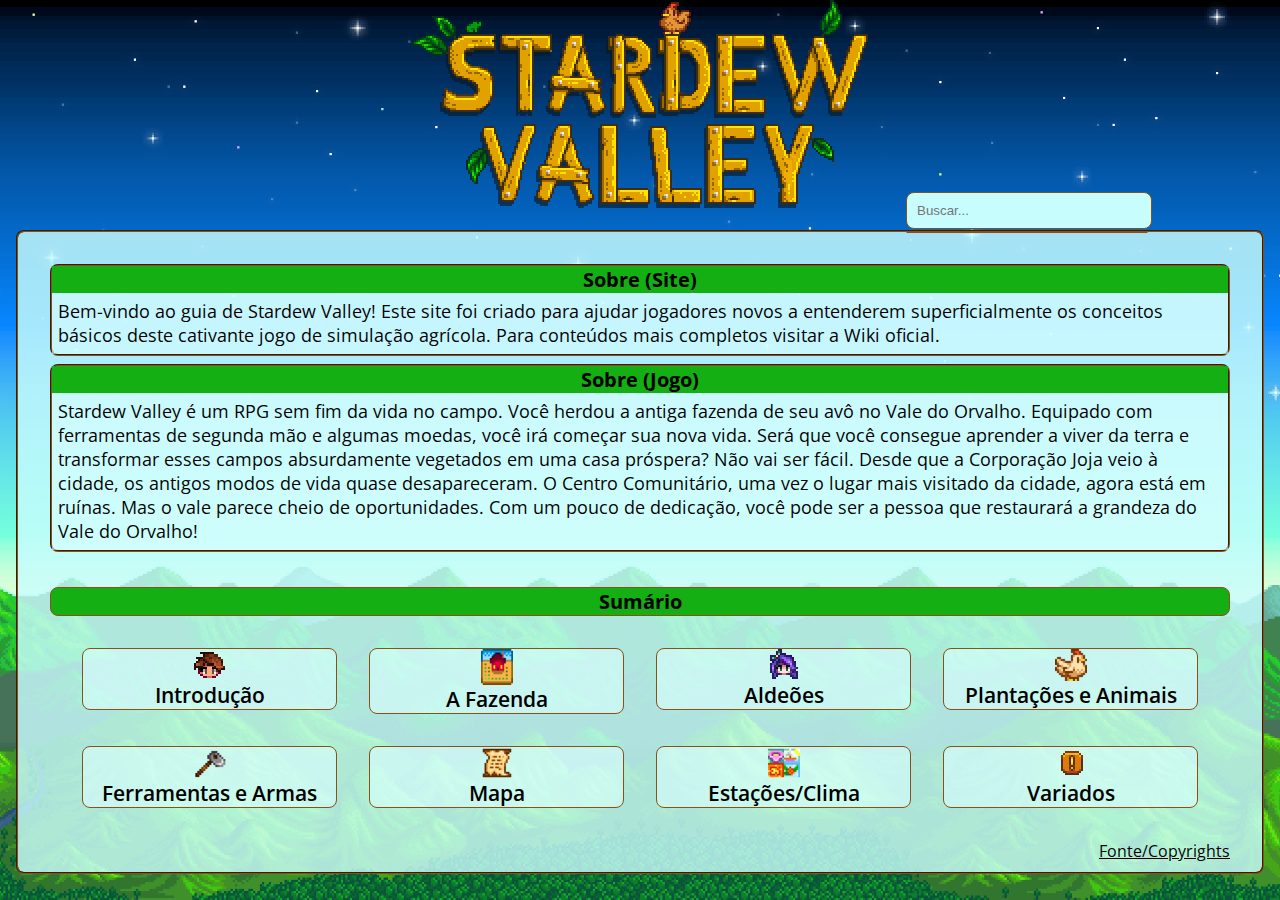
<file: index.html>
<!DOCTYPE html>
<html lang="pt-br">
<head>
    <meta charset="UTF-8">
    <meta http-equiv="X-UA-Compatible" content="IE=edge">
    <meta name="viewport" content="width=device-width, initial-scale=1.0">
    <title>Home</title>
    <link rel="stylesheet" href="style.css">
</head>
<body class="backgroundAll"  id="Home">
    <header class="alignLogo">
        <a href="index.html"> <img src="Imagens/SVLogo.png" alt="Logo do jogo escrito: Stardew Valley"> </a>
    </header>

    <div class="alignSearchBar">
        <input type="text" id="searchInput" placeholder="Buscar...">
        <div id="resultsContainer" class="searchBarHover"></div>
    </div>

    <main class="backgroundMain backgroundMainText">
        <div class= "sobreConfig">
            <h2 class="highlighttext">Sobre (Site)</h2>
            <p>Bem-vindo ao guia de Stardew Valley! Este site foi criado para ajudar jogadores novos a entenderem superficialmente os conceitos básicos deste cativante jogo de simulação agrícola. Para conteúdos mais completos visitar a Wiki oficial.</p>
        </div>
        <div class="sobreConfig">
            <h2 class="highlighttext">Sobre (Jogo)</h2>    
            <p>Stardew Valley é um RPG sem fim da vida no campo. Você herdou a antiga fazenda de seu avô no Vale do Orvalho. Equipado com ferramentas de segunda mão e algumas moedas, você irá começar sua nova vida. Será que você consegue aprender a viver da terra e transformar esses campos absurdamente vegetados em uma casa próspera? Não vai ser fácil. Desde que a Corporação Joja veio à cidade, os antigos modos de vida quase desapareceram. O Centro Comunitário, uma vez o lugar mais visitado da cidade, agora está em ruínas. Mas o vale parece cheio de oportunidades. Com um pouco de dedicação, você pode ser a pessoa que restaurará a grandeza do Vale do Orvalho!</p>
        </div>

        <h2 class="sumario highlighttext">Sumário</h2>
        <section class="homeLinks homeLinksAlign">
            <a href="intro.html">
                <div>
                    <img src="Imagens/PlayerIcon.png" alt="Ícone repesentando o jogador">Introdução
                </div>
            </a>

            <a href="fazenda.html">
                <div>
                    <img src="Imagens/FarmIcon.png" alt="ícone da fazenda">A Fazenda
                </div>
            </a>

            <a href="villagers.html">
                <div>
                    <img src="Imagens/AbigailIcon.png" alt="ícone da personagem Abigail representando os aldeões">Aldeões
                </div>
            </a>

            <a href="plantas.html">
                <div>
                    <img src="Imagens/AnimalsIcon.png" alt="ícone de uma galinha representando os animais">Plantações e Animais
                </div>
            </a>

            <!-- <a href="pesca.html">
                <div>
                    <img src="Imagens/FishIcon.png" alt="ícone de um pexie representando a pescaria">Pescaria
                </div>
            </a> -->

            <!-- <a href="minas.html">
                <div>
                    <img src="Imagens/RubyIcon.png" alt="ícone de um nodo de rubi representando as Minas">Mineração
                </div>
            </a> -->

            <a href="ferramenta.html">
                <div>
                    <img src="Imagens/HoeIcon.png" alt="ícone de uma enxada representando as ferramentas e armas">Ferramentas e Armas
                </div>
            </a>

            <a href="mapa.html">
                <div>
                    <img src="Imagens/NoteIcon.png" alt="ícone de um pergaminho representando o mapa">Mapa
                </div>
            </a>

            <a href="clima.html">
                <div>
                    <img src="Imagens/SeasonsIcon.png" alt="Ícone com quatro serapações cada uma representando cada estação do ano">Estações/Clima
                </div>
            </a>

            <a href="variados.html">
                <div>
                    <img src="Imagens/QuestIcon.png" alt="ícone de um símbolo de exclamação representando a categoria variados">Variados
                </div>
            </a>
        </section>
        <div>
            <a href="copyright.html" class="copyrightHome">Fonte/Copyrights</a>
        </div>
    </main>
    <script src="script.js"></script>
</body>
</html>
</file>
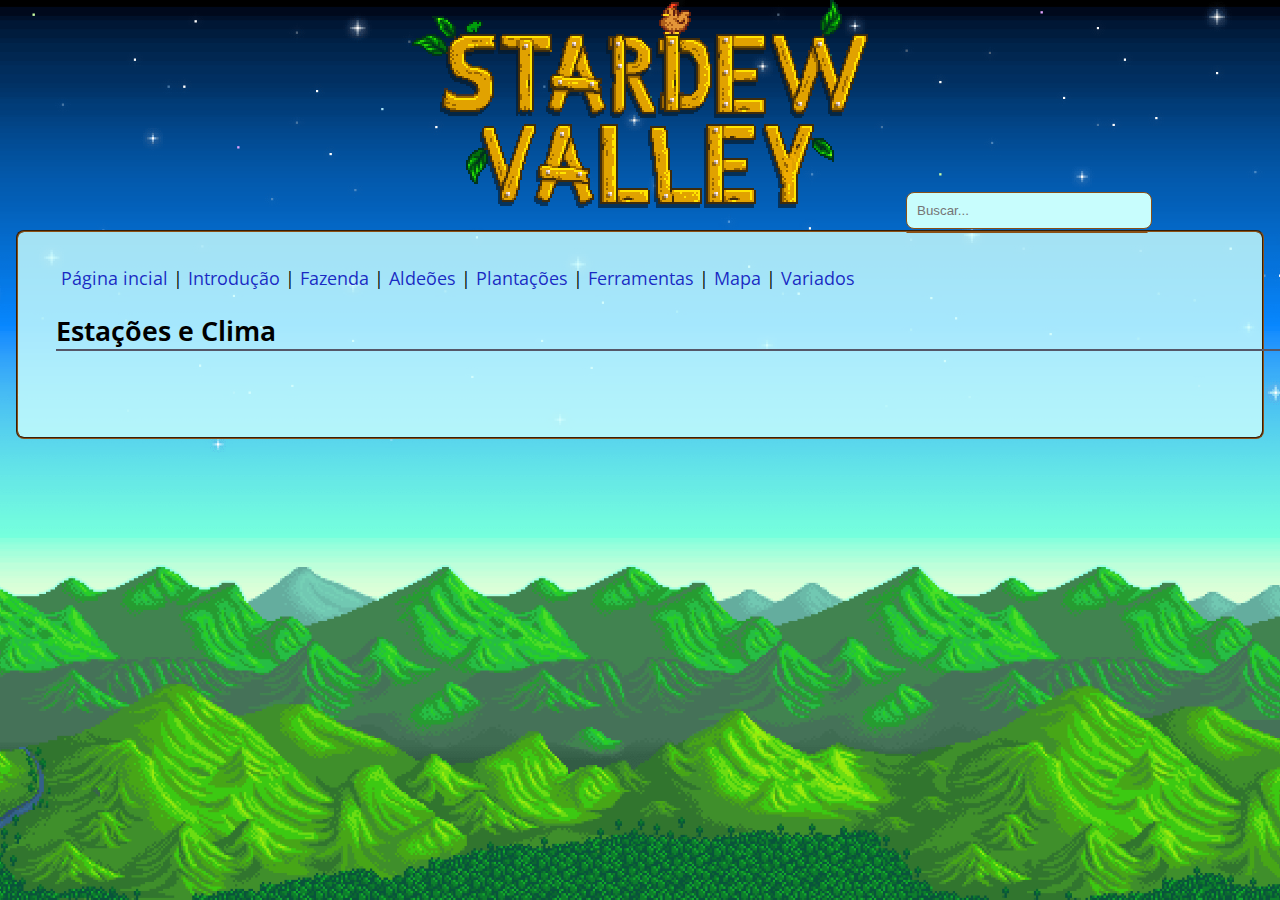
<file: clima.html>
<!DOCTYPE html>
<html lang="pt-br">
<head>
    <meta charset="UTF-8">
    <meta name="viewport" content="width=device-width, initial-scale=1.0">
    <title>Estações/Clima</title>
    <link rel="stylesheet" href="style.css">
</head>
<body class="backgroundAll">
    <header class="alignLogo"  id="inicio">
        <a href="index.html"> <img src="Imagens/SVLogo.png" alt="Logo do jogo escrito: Stardew Valley"> </a>
    </header>

    <div class="alignSearchBar">
        <input type="text" id="searchInput" placeholder="Buscar...">
        <div id="resultsContainer" class="searchBarHover"></div>
    </div>

    <main class="backgroundMain">
        <p class="menuLinks"><a href="index.html">Página incial</a>  | <a href="intro.html">Introdução</a> |   <a href="fazenda.html">Fazenda</a> | <a href="villagers.html">Aldeões</a> | <a href="plantas.html">Plantações</a> | 
            <a href="ferramenta.html">Ferramentas</a> | <a href="mapa.html">Mapa</a> | <a href="variados.html">Variados</a></p>

        <div>
            <div class="spacing textGeneral">
                <h1 class="titleUnderline">Estações e Clima</h1>

            </div>
        </div>
    </main>

    <script src="script.js"></script>
</body>
</html>
</file>
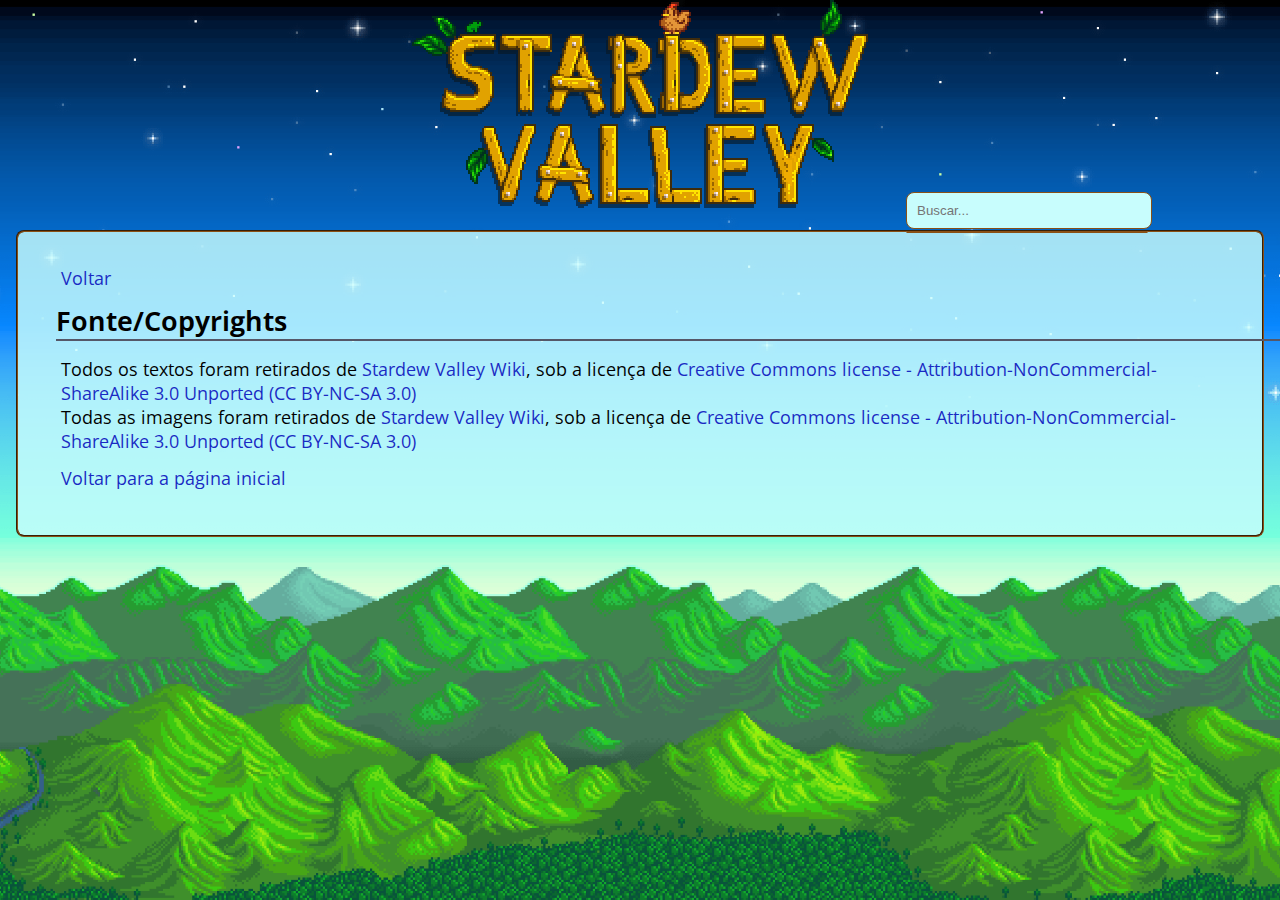
<file: copyright.html>
<!DOCTYPE html>
<html lang="pt-br">
<head>
    <meta charset="UTF-8">
    <meta http-equiv="X-UA-Compatible" content="IE=edge">
    <meta name="viewport" content="width=device-width, initial-scale=1.0">
    <title>Copyrights</title>
    <link rel="stylesheet" href="style.css">
</head>
<body class="backgroundAll">
    <header class="alignLogo"  id="inicio">
        <a href="index.html"> <img src="Imagens/SVLogo.png" alt="Logo do jogo escrito: Stardew Valley"> </a>
    </header>

    <div class="alignSearchBar">
        <input type="text" id="searchInput" placeholder="Buscar...">
        <div id="resultsContainer" class="searchBarHover"></div>
    </div>

    <main class="backgroundMain">
        <p class="menuLinks"><a href="index.html">Voltar</a></p>
        <div>
            <h1 class="titleUnderline">Fonte/Copyrights</h1>
            <div class="menuLinks">
                <p>Todos os textos foram retirados de <a href="https://pt.stardewvalleywiki.com/Stardew_Valley_Wiki">Stardew Valley Wiki</a>, sob a licença de <a href="https://creativecommons.org/licenses/by-nc-sa/3.0/">Creative Commons license - Attribution-NonCommercial-ShareAlike 3.0 Unported (CC BY-NC-SA 3.0)</a></p>
                <p>Todas as imagens foram retirados de <a href="https://pt.stardewvalleywiki.com/Stardew_Valley_Wiki">Stardew Valley Wiki</a>, sob a licença de <a href="https://creativecommons.org/licenses/by-nc-sa/3.0/">Creative Commons license - Attribution-NonCommercial-ShareAlike 3.0 Unported (CC BY-NC-SA 3.0)</a></p>
            </div>
        </div>

        <p class="menuLinks"><a href="index.html">Voltar para a página inicial</a></p>

        <script src="script.js"></script>
    </main>
</body>
</html>
</file>
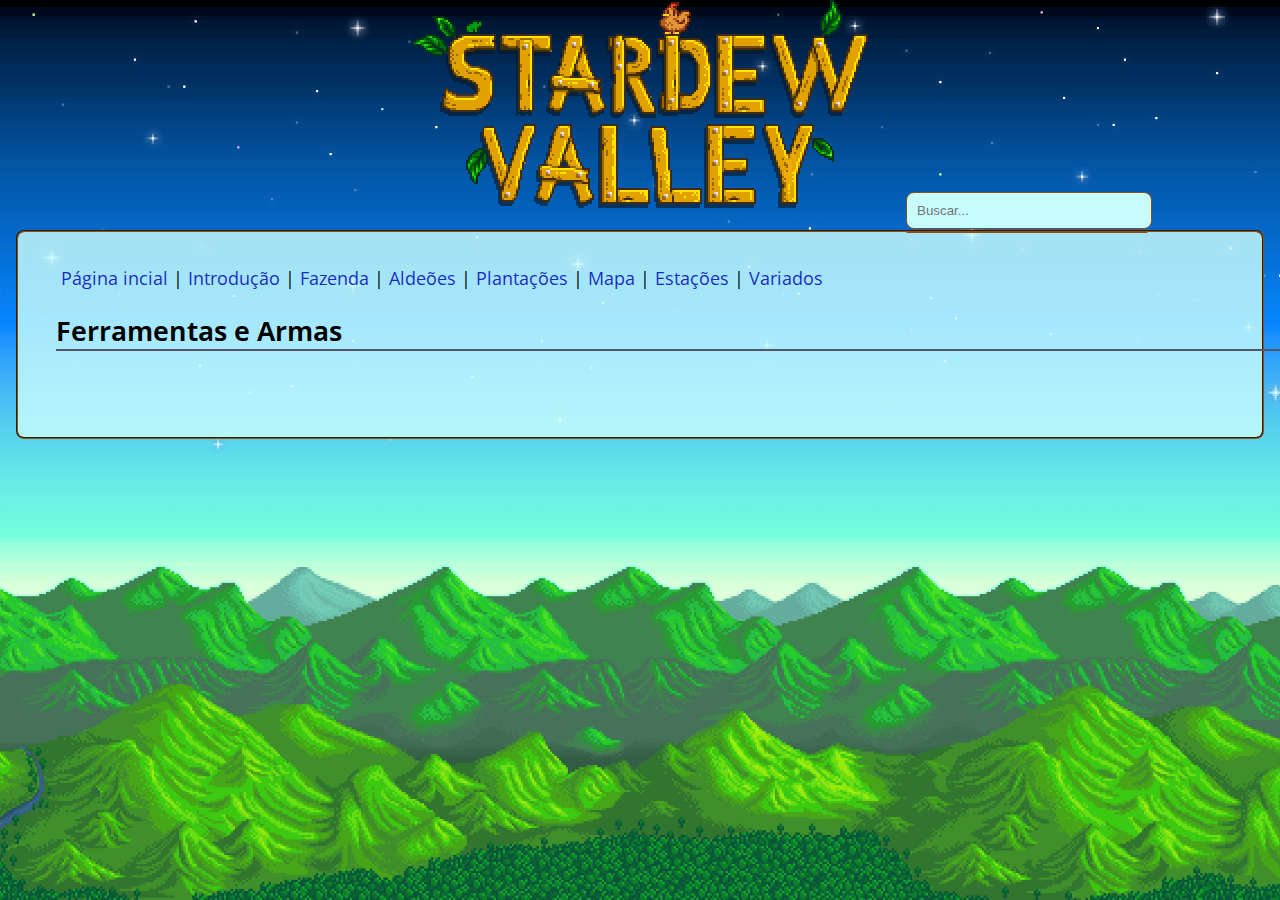
<file: ferramenta.html>
<!DOCTYPE html>
<html lang="pt-br">
<head>
    <meta charset="UTF-8">
    <meta name="viewport" content="width=device-width, initial-scale=1.0">
    <title>Ferramentas e Armas</title>
    <link rel="stylesheet" href="style.css">
</head>
<body class="backgroundAll">
    <header class="alignLogo"  id="inicio">
        <a href="index.html"> <img src="Imagens/SVLogo.png" alt="Logo do jogo escrito: Stardew Valley"> </a>
    </header>

    <div class="alignSearchBar">
        <input type="text" id="searchInput" placeholder="Buscar...">
        <div id="resultsContainer" class="searchBarHover"></div>
    </div>

    <main class="backgroundMain">
        <p class="menuLinks"><a href="index.html">Página incial</a>  | <a href="intro.html">Introdução</a> |   <a href="fazenda.html">Fazenda</a> | <a href="villagers.html">Aldeões</a> | <a href="plantas.html">Plantações</a> | 
            <a href="mapa.html">Mapa</a> | <a href="clima.html">Estações</a> | <a href="variados.html">Variados</a></p>

        <div>
            <div class="spacing textGeneral">
                <h1 class="titleUnderline">Ferramentas e Armas</h1>
            </div>
        </div>
    </main>
    
    <script src="script.js"></script>
</body>
</html>
</file>
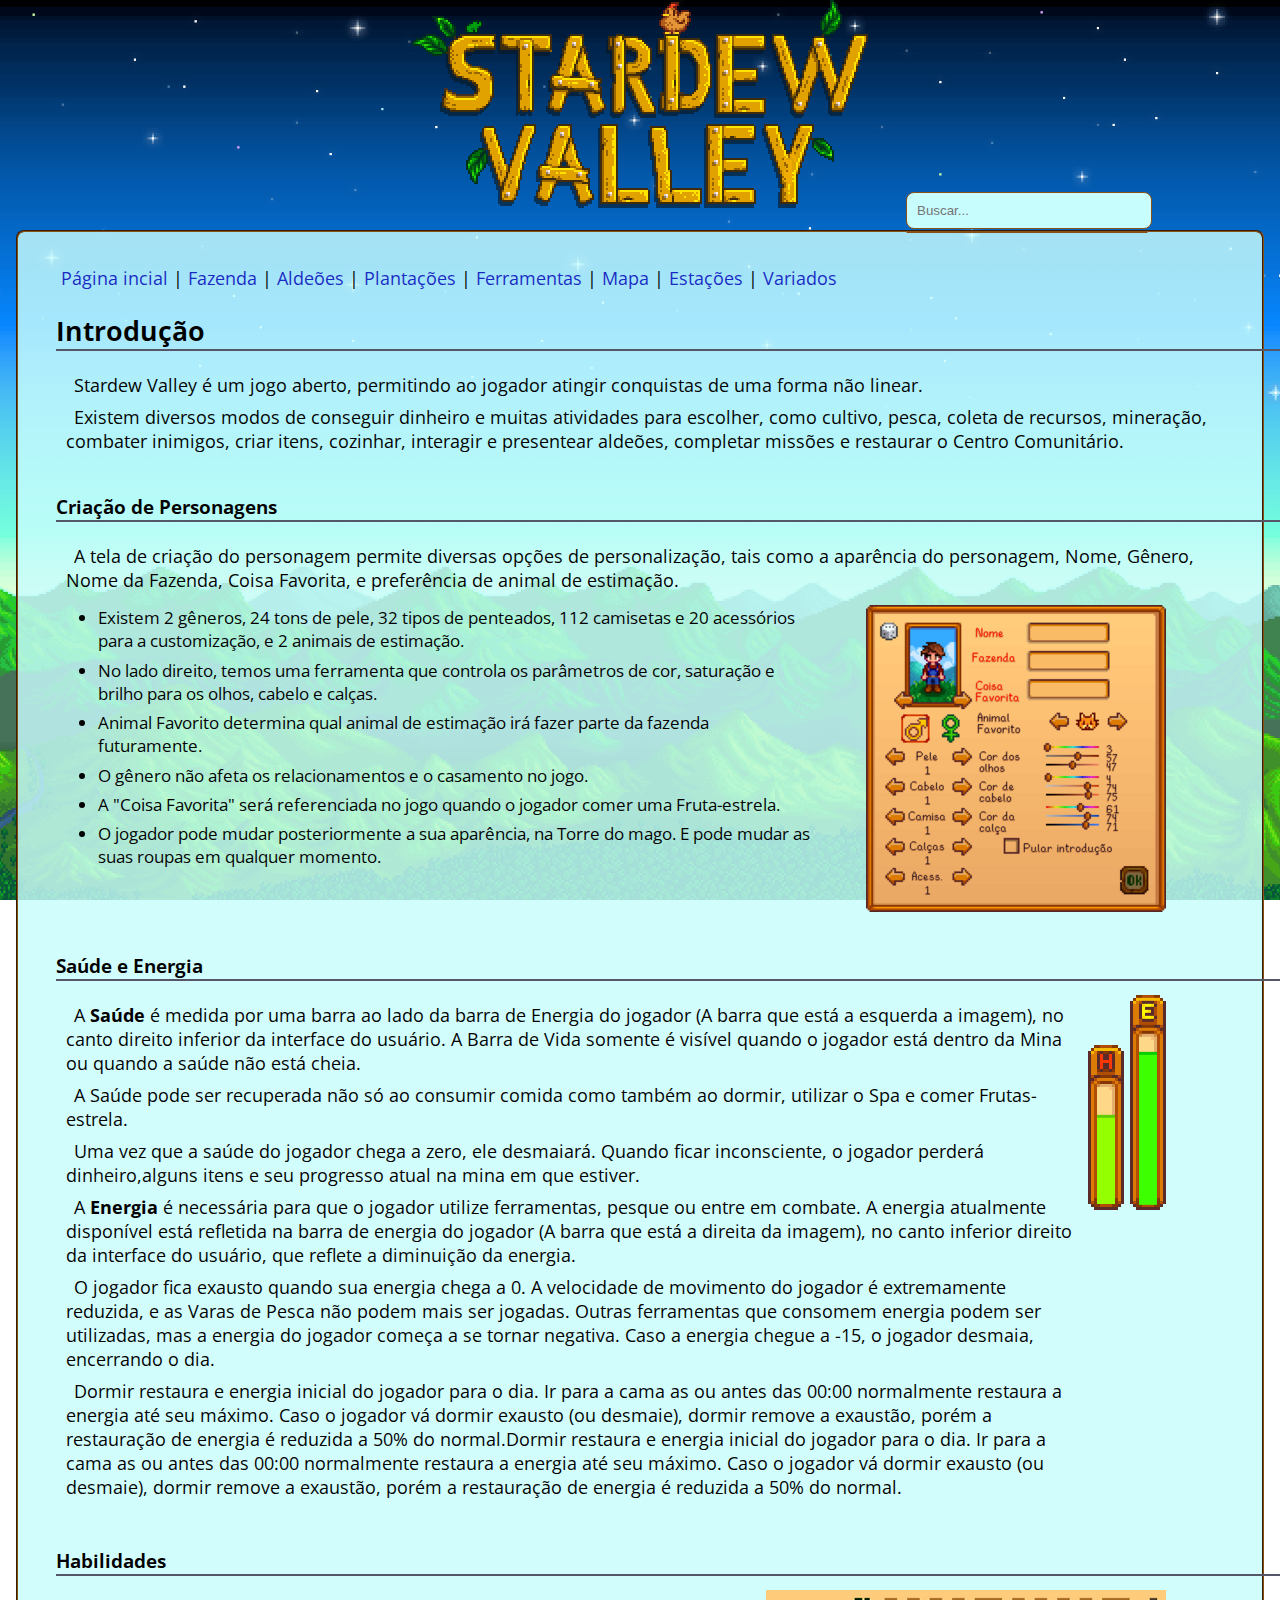
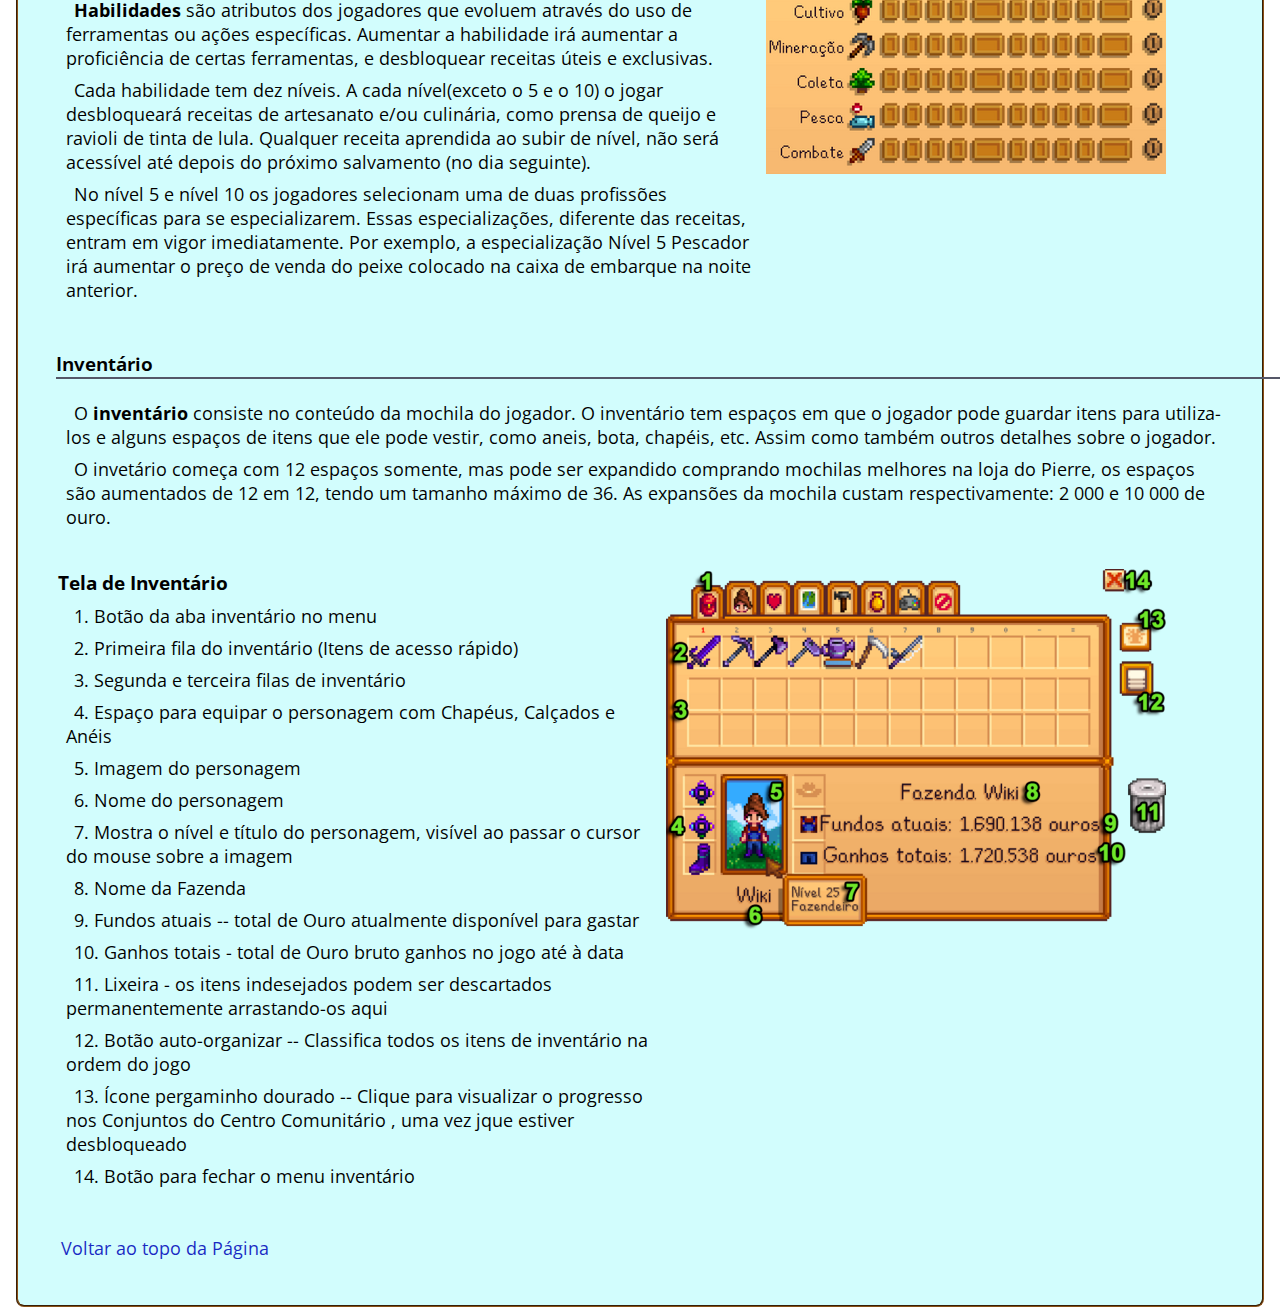
<file: intro.html>
<!DOCTYPE html>
<html lang="pt-br">
<head>
    <meta charset="UTF-8">
    <meta name="viewport" content="width=device-width, initial-scale=1.0">
    <title>Introdução</title>
    <link rel="stylesheet" href="style.css">
</head>
<body class="backgroundAll">
    <header class="alignLogo"  id="inicio">
        <a href="index.html"> <img src="Imagens/SVLogo.png" alt="Logo do jogo escrito: Stardew Valley"> </a>
    </header>

    <div class="alignSearchBar">
        <input type="text" id="searchInput" placeholder="Buscar...">
        <div id="resultsContainer" class="searchBarHover"></div>
    </div>

    <main class="backgroundMain">
        <p class="menuLinks"><a href="index.html">Página incial</a>  | <a href="fazenda.html">Fazenda</a> |    <a href="villagers.html">Aldeões</a> | <a href="plantas.html">Plantações</a> | <a href="ferramenta.html">Ferramentas</a> | 
        <a href="mapa.html">Mapa</a> | <a href="clima.html">Estações</a> | <a href="variados.html">Variados</a></p> 

        <div class="spacing">
            <h1 class="titleUnderline">Introdução</h1>
            <div class="textGeneral paragraphIndent">
                <p>Stardew Valley é um jogo aberto, permitindo ao jogador atingir conquistas de uma forma não linear.</p>
                <p>Existem diversos modos de conseguir dinheiro e muitas atividades para escolher, como cultivo, pesca, coleta de recursos, mineração, combater inimigos, criar itens, cozinhar, interagir e presentear aldeões, completar missões e restaurar o Centro Comunitário.</p>
            </div>
        </div>

        <div class="textGeneral spacing">
            <h2 class="titleUnderline">Criação de Personagens</h2>
            <p class="paragraphIndent">A tela de criação do personagem permite diversas opções de personalização, tais como a aparência do personagem, Nome, Gênero, Nome da Fazenda, Coisa Favorita, e preferência de animal de estimação.</p>
            <ul class="containerIntro">
                <div>
                    <li>Existem 2 gêneros, 24 tons de pele, 32 tipos de penteados, 112 camisetas e 20 acessórios para a customização, e 2 animais de estimação.</li>
                    <li>No lado direito, temos uma ferramenta que controla os parâmetros de cor, saturação e brilho para os olhos, cabelo e calças.</li>
                    <li>Animal Favorito determina qual animal de estimação irá fazer parte da fazenda futuramente.</li>
                    <li>O gênero não afeta os relacionamentos e o casamento no jogo.</li>
                    <li>A "Coisa Favorita" será referenciada no jogo quando o jogador comer uma Fruta-estrela.</li>
                    <li>O jogador pode mudar posteriormente a sua aparência, na Torre do mago. E pode mudar as suas roupas em qualquer momento.</li>
                </div>
                <img src="Imagens/CharacterCreation.png" alt="Imagem mostrando a tabela para a criação de um personagem" class="introImageConfig">

            </ul>
        </div>

        <div class="textGeneral spacing">
            <h2 class="titleUnderline">Saúde e Energia</h2>
            <article class="containerIntro">
                <div class="paragraphIndent">
                    <p>A <b>Saúde</b> é medida por uma barra ao lado da barra de Energia do jogador (A barra que está a esquerda a imagem), no canto direito inferior da interface do usuário. A Barra de Vida somente é visível quando o jogador está dentro da Mina ou quando a saúde não está cheia.</p>
                    <p>A Saúde pode ser recuperada não só ao consumir comida como também ao dormir, utilizar o Spa e comer Frutas-estrela.</p>
                    <p>Uma vez que a saúde do jogador chega a zero, ele desmaiará. Quando ficar inconsciente, o jogador perderá dinheiro,alguns itens e seu progresso atual na mina em que estiver.</p>
                    <p>A <b>Energia</b> é necessária para que o jogador utilize ferramentas, pesque ou entre em combate. A energia atualmente disponível está refletida na barra de energia do jogador (A barra que está a direita da imagem), no canto inferior direito da interface do usuário, que reflete a diminuição da energia.</p>
                    <p>O jogador fica exausto quando sua energia chega a 0. A velocidade de movimento do jogador é extremamente reduzida, e as Varas de Pesca não podem mais ser jogadas. Outras ferramentas que consomem energia podem ser utilizadas, mas a energia do jogador começa a se tornar negativa. Caso a energia chegue a -15, o jogador desmaia, encerrando o dia.</p>
                    <p>Dormir restaura e energia inicial do jogador para o dia. Ir para a cama as ou antes das 00:00 normalmente restaura a energia até seu máximo. Caso o jogador vá dormir exausto (ou desmaie), dormir remove a exaustão, porém a restauração de energia é reduzida a 50% do normal.Dormir restaura e energia inicial do jogador para o dia. Ir para a cama as ou antes das 00:00 normalmente restaura a energia até seu máximo. Caso o jogador vá dormir exausto (ou desmaie), dormir remove a exaustão, porém a restauração de energia é reduzida a 50% do normal.</p>
                </div>
                <img src="Imagens/EnergyBar.png" alt="Imagem mostrando as barras de saúde e energia">                
            </article>
        </div>

        <div class="textGeneral spacing">
            <h2 class="titleUnderline" id="habilidadesIntro">Habilidades</h2>
            <article class="containerIntro">
                <div class="paragraphIndent">
                    <p><b>Habilidades</b> são atributos dos jogadores que evoluem através do uso de ferramentas ou ações específicas. Aumentar a habilidade irá aumentar a proficiência de certas ferramentas, e desbloquear receitas úteis e exclusivas. </p>
                    <p>Cada habilidade tem dez níveis. A cada nível(exceto o 5 e o 10) o jogar desbloqueará receitas de artesanato e/ou culinária, como prensa de queijo e ravioli de tinta de lula. Qualquer receita aprendida ao subir de nível, não será acessível até depois do próximo salvamento (no dia seguinte).</p>
                    <p>No nível 5 e nível 10 os jogadores selecionam uma de duas profissões específicas para se especializarem. Essas especializações, diferente das receitas, entram em vigor imediatamente. Por exemplo, a especialização Nível 5 Pescador irá aumentar o preço de venda do peixe colocado na caixa de embarque na noite anterior.</p>
                </div>
                <img src="Imagens/SkillsTab.png" alt="Imagem mostrando a tabela de habilidades do jogador">
            </article>
        </div>

        <div class="textGeneral spacing">
            <h2 class="titleUnderline">Inventário</h2>
            <article>
                <div class="paragraphIndent">
                    <p>O <b>inventário</b> consiste no conteúdo da mochila do jogador. O inventário tem espaços em que o jogador pode guardar itens para utiliza-los e alguns espaços de itens que ele pode vestir, como aneis, bota, chapéis, etc. Assim como também outros detalhes sobre o jogador.</p>
                    <p>O invetário começa com 12 espaços somente, mas pode ser expandido comprando mochilas melhores na loja do Pierre, os espaços são aumentados de 12 em 12, tendo um tamanho máximo de 36. As expansões da mochila custam respectivamente: 2 000 e 10 000 de ouro.</p>
                    <p>&nbsp;</p>
                </div>
                <div class="containerIntro paragraphIndent">
                    <div>
                        <h2>Tela de Inventário</h2>
                        <p>1. Botão da aba inventário no menu</p>
                        <p>2. Primeira fila do inventário (Itens de acesso rápido)</p>
                        <p>3. Segunda e terceira filas de inventário</p>
                        <p>4. Espaço para equipar o personagem com Chapéus, Calçados e Anéis</p>
                        <p>5. Imagem do personagem</p>
                        <p>6. Nome do personagem</p>
                        <p>7. Mostra o nível e título do personagem, visível ao passar o cursor do mouse sobre a imagem</p>
                        <p>8. Nome da Fazenda</p>
                        <p>9. Fundos atuais -- total de Ouro atualmente disponível para gastar</p>
                        <p>10. Ganhos totais - total de Ouro bruto ganhos no jogo até à data</p>
                        <p>11. Lixeira - os itens indesejados podem ser descartados permanentemente arrastando-os aqui</p>
                        <p>12. Botão auto-organizar -- Classifica todos os itens de inventário na ordem do jogo</p>
                        <p>13. Ícone pergaminho dourado -- Clique para visualizar o progresso nos Conjuntos do Centro Comunitário , uma vez jque estiver desbloqueado</p>
                        <p>14. Botão para fechar o menu inventário</p>
                    </div>
                    <img src="Imagens/InventoryIntro.png" alt="Imagem mostrando o menu do inventário">
                </div>
            </article>
        </div>

        <div class="menuLinks">
            <a href="#inicio">Voltar ao topo da Página</a>
        </div>

        <script src="script.js"></script>
    </main>
</body>
</html>
</file>
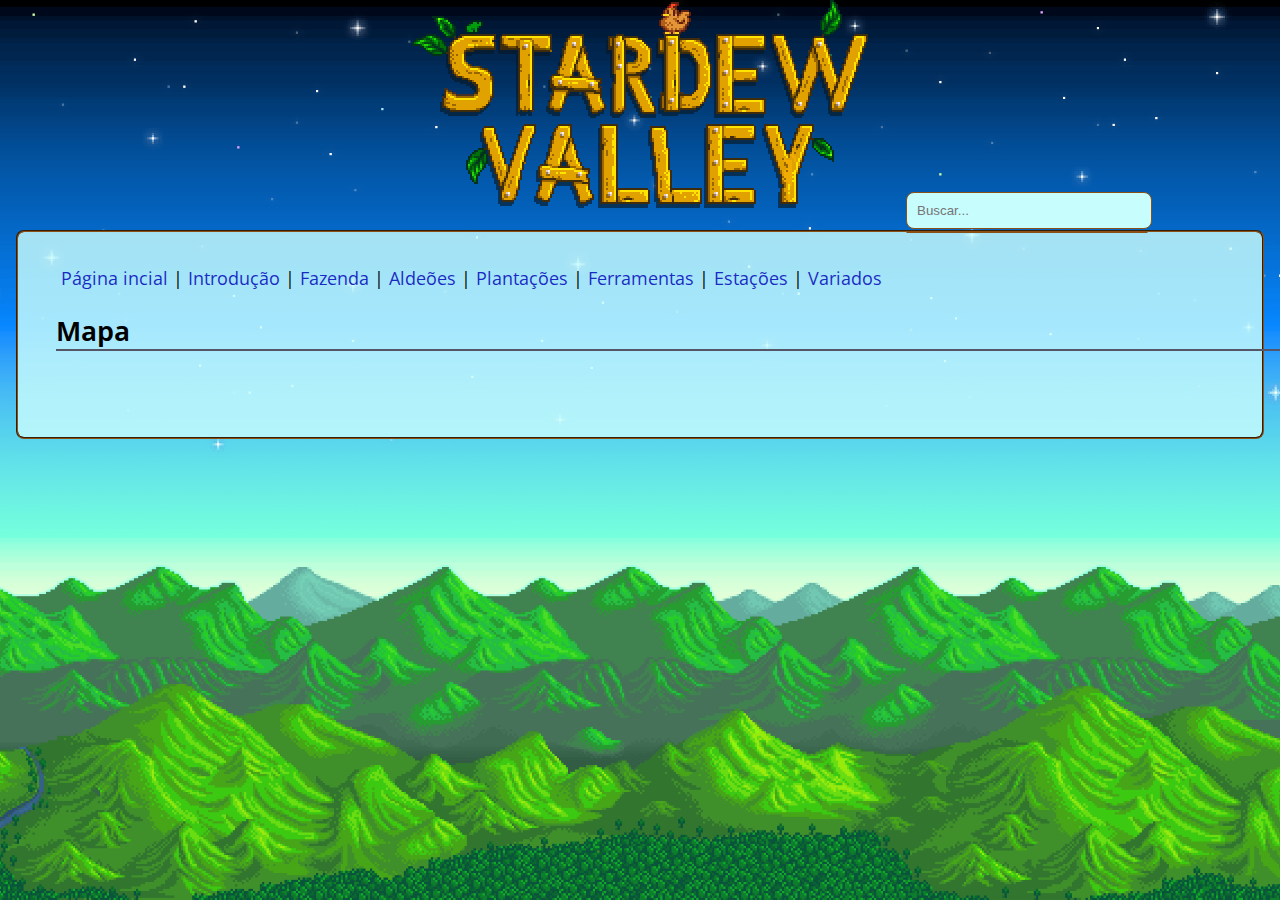
<file: mapa.html>
<!DOCTYPE html>
<html lang="pt-br">
<head>
    <meta charset="UTF-8">
    <meta name="viewport" content="width=device-width, initial-scale=1.0">
    <title>Mapa</title>
    <link rel="stylesheet" href="style.css">
</head>
<body class="backgroundAll">
    <header class="alignLogo"  id="inicio">
        <a href="index.html"> <img src="Imagens/SVLogo.png" alt="Logo do jogo escrito: Stardew Valley"> </a>
    </header>

    <div class="alignSearchBar">
        <input type="text" id="searchInput" placeholder="Buscar...">
        <div id="resultsContainer" class="searchBarHover"></div>
    </div>

    <main class="backgroundMain">
        <p class="menuLinks"><a href="index.html">Página incial</a>  | <a href="intro.html">Introdução</a> |   <a href="fazenda.html">Fazenda</a> | <a href="villagers.html">Aldeões</a> | <a href="plantas.html">Plantações</a> | <a href="ferramenta.html">Ferramentas</a> | 
            <a href="clima.html">Estações</a> | <a href="variados.html">Variados</a></p>

        <div>
            <div class="spacing textGeneral">
                <h1 class="titleUnderline">Mapa</h1>
            </div>
        </div>
    </main>

    <script src="script.js"></script>
</body>
</html>
</file>
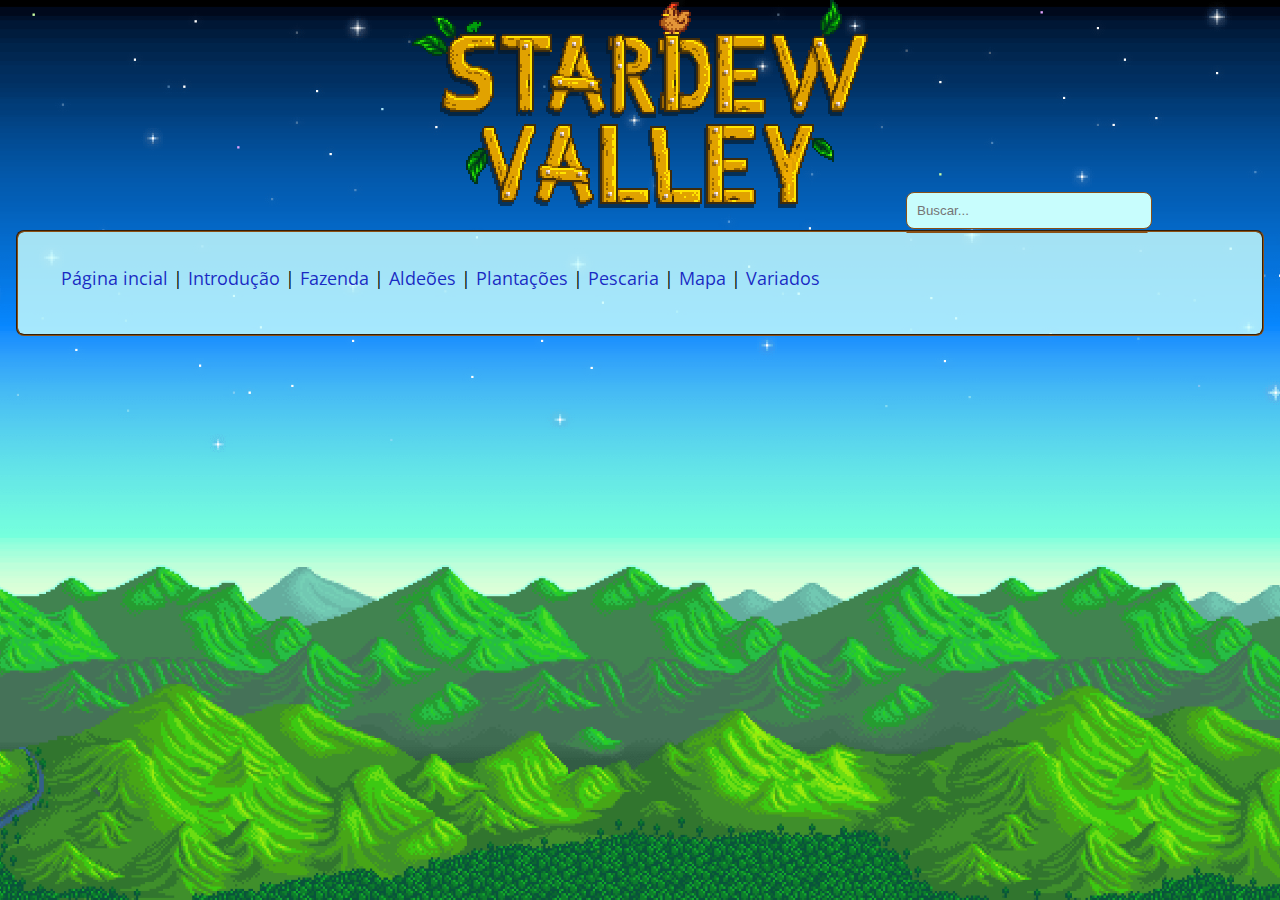
<file: minas.html>
<!DOCTYPE html>
<html lang="pt-br">
<head>
    <meta charset="UTF-8">
    <meta name="viewport" content="width=device-width, initial-scale=1.0">
    <title>Aldeões</title>
    <link rel="stylesheet" href="style.css">
</head>
<body class="backgroundAll">
    <header class="alignLogo"  id="inicio">
        <a href="index.html"> <img src="Imagens/SVLogo.png" alt="Logo do jogo escrito: Stardew Valley"> </a>
    </header>

    <div class="alignSearchBar">
        <input type="text" id="searchInput" placeholder="Buscar...">
        <div id="resultsContainer" class="searchBarHover"></div>
    </div>

    <main class="backgroundMain">
        <p class="menuLinks"><a href="index.html">Página incial</a>  | <a href="intro.html">Introdução</a> |   <a href="fazenda.html">Fazenda</a> | <a href="villagers.html">Aldeões</a> | <a href="plantas.html">Plantações</a> | 
            <a href="pesca.html">Pescaria</a> | <a href="mapa.html">Mapa</a> | <a href="variados.html">Variados</a></p>

    </main>

    <script src="script.js"></script>
</body>
</html>
</file>
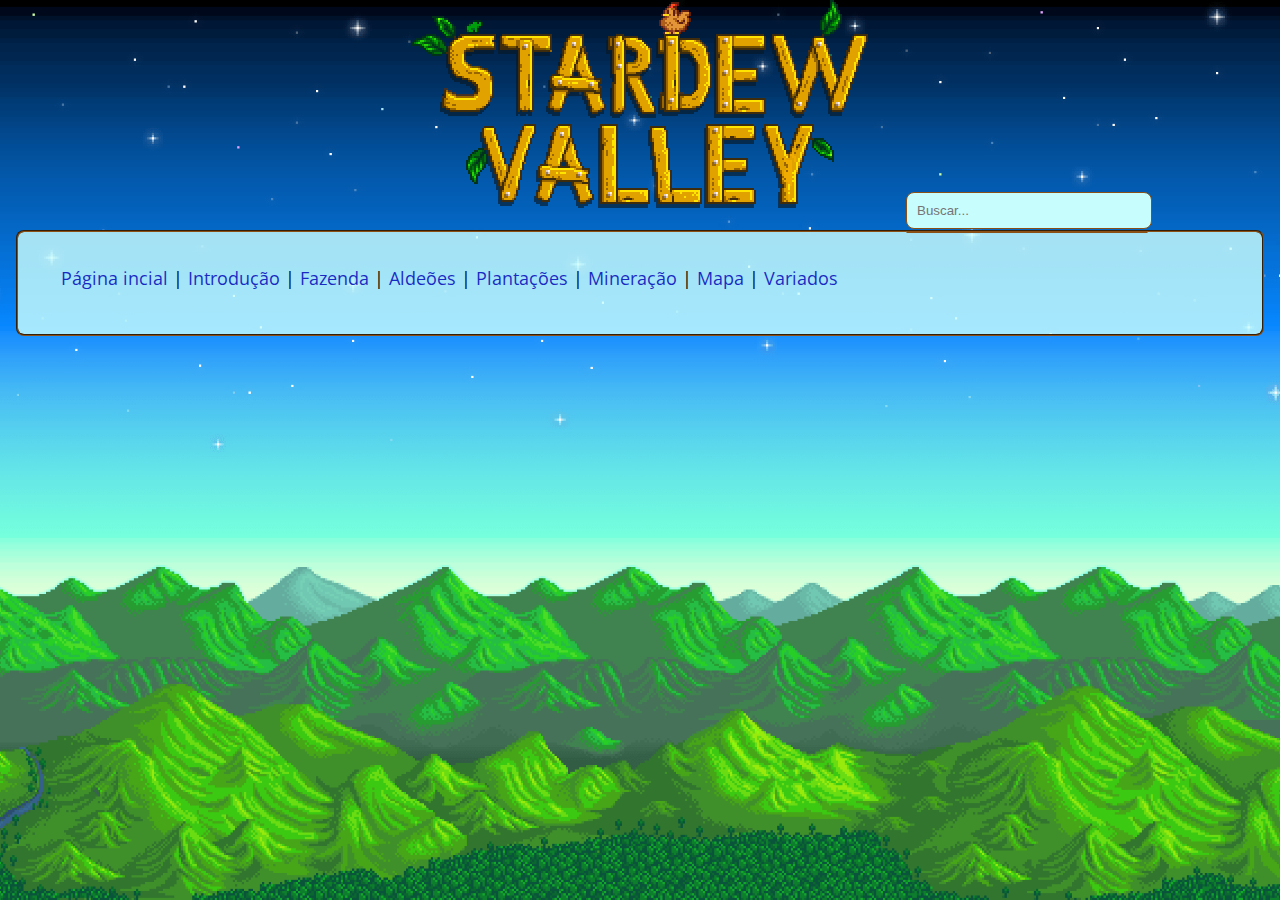
<file: pesca.html>
<!DOCTYPE html>
<html lang="pt-br">
<head>
    <meta charset="UTF-8">
    <meta name="viewport" content="width=device-width, initial-scale=1.0">
    <title>Aldeões</title>
    <link rel="stylesheet" href="style.css">
</head>
<body class="backgroundAll">
    <header class="alignLogo"  id="inicio">
        <a href="index.html"> <img src="Imagens/SVLogo.png" alt="Logo do jogo escrito: Stardew Valley"> </a>
    </header>

    <div class="alignSearchBar">
        <input type="text" id="searchInput" placeholder="Buscar...">
        <div id="resultsContainer" class="searchBarHover"></div>
    </div>

    <main class="backgroundMain">
        <p class="menuLinks"><a href="index.html">Página incial</a>  | <a href="intro.html">Introdução</a> |   <a href="fazenda.html">Fazenda</a> | <a href="villagers.html">Aldeões</a> | <a href="plantas.html">Plantações</a> | 
            <a href="minas.html">Mineração</a> | <a href="mapa.html">Mapa</a> | <a href="variados.html">Variados</a></p>

    </main>
    
    <script src="script.js"></script>
</body>
</html>
</file>
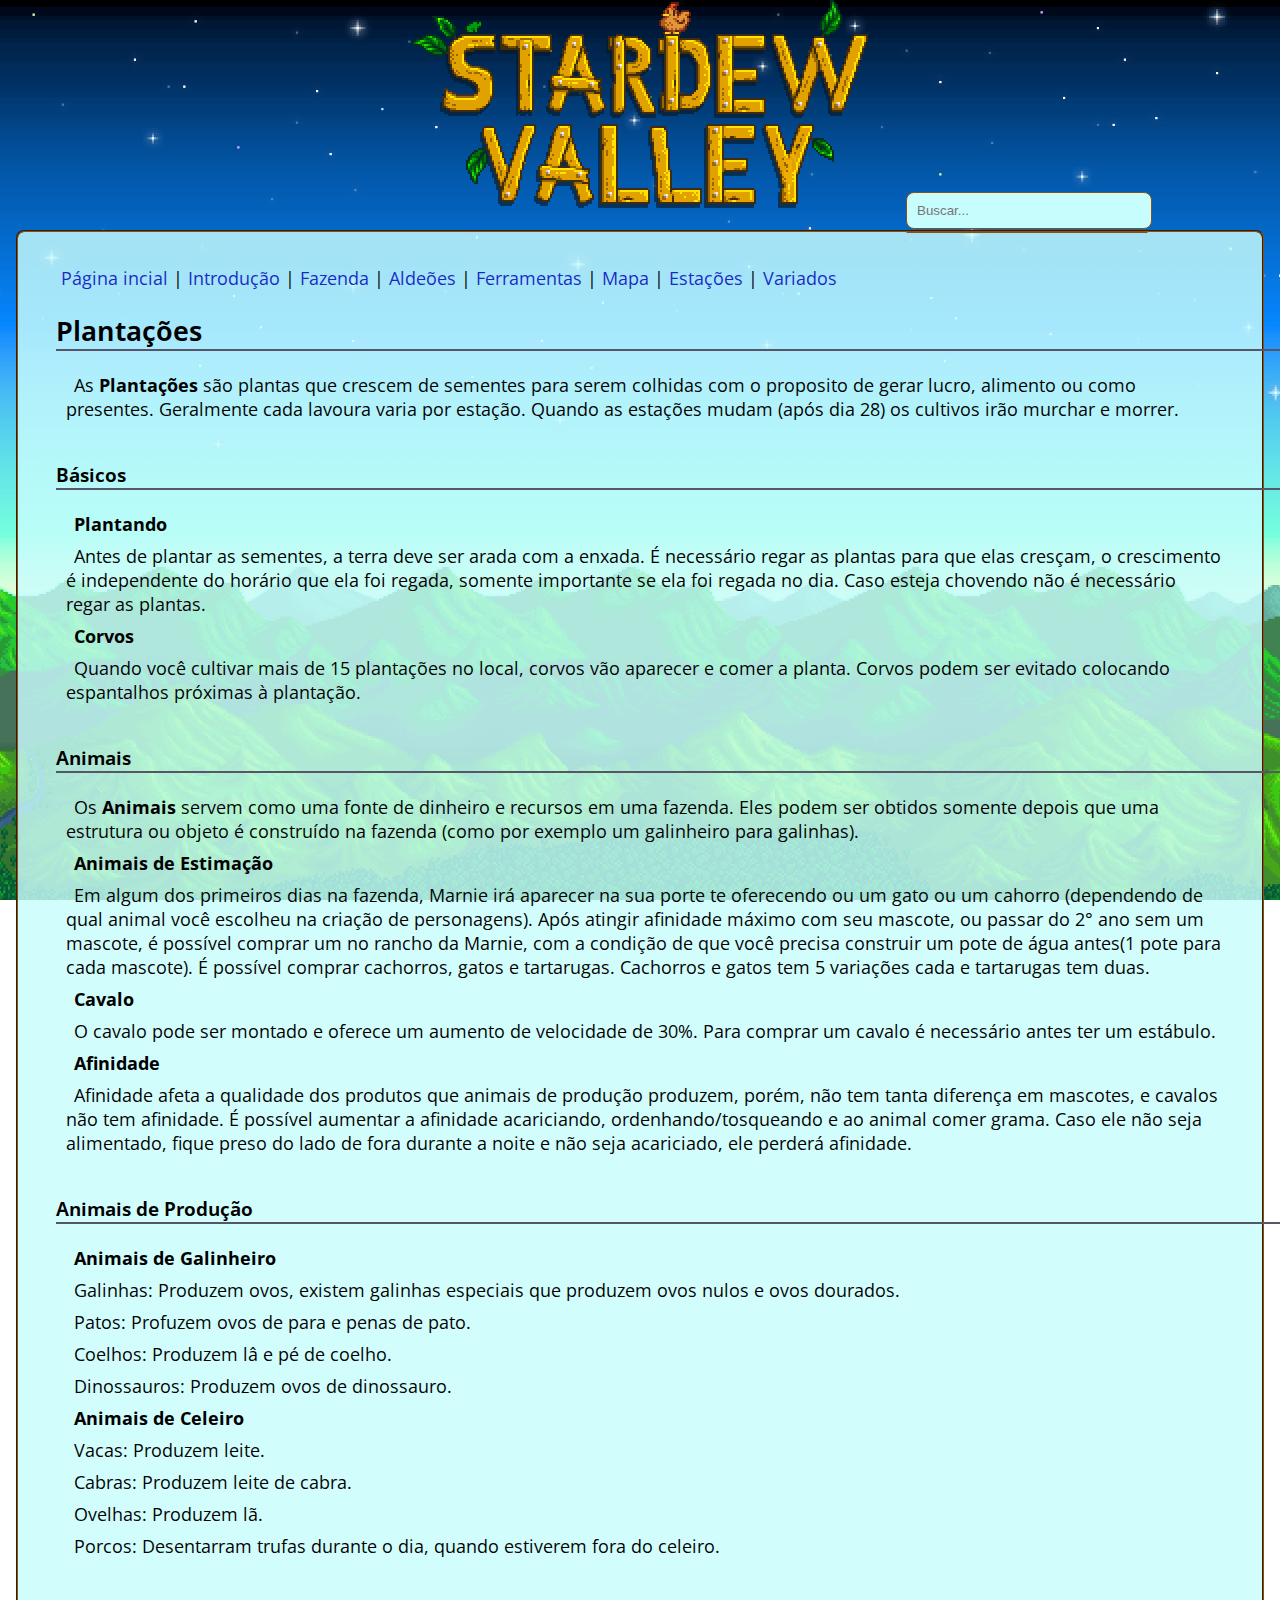
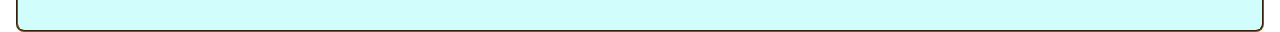
<file: plantas.html>
<!DOCTYPE html>
<html lang="pt-br">
<head>
    <meta charset="UTF-8">
    <meta name="viewport" content="width=device-width, initial-scale=1.0">
    <title>Plantações e Animais</title>
    <link rel="stylesheet" href="style.css">
</head>
<body class="backgroundAll">
    <header class="alignLogo"  id="inicio">
        <a href="index.html"> <img src="Imagens/SVLogo.png" alt="Logo do jogo escrito: Stardew Valley"> </a>
    </header>

    <div class="alignSearchBar">
        <input type="text" id="searchInput" placeholder="Buscar...">
        <div id="resultsContainer" class="searchBarHover"></div>
    </div>

    <main class="backgroundMain">
        <p class="menuLinks"><a href="index.html">Página incial</a>  | <a href="intro.html">Introdução</a> |   <a href="fazenda.html">Fazenda</a> | <a href="villagers.html">Aldeões</a> | <a href="ferramenta.html">Ferramentas</a> | 
            <a href="mapa.html">Mapa</a> | <a href="clima.html">Estações</a> | <a href="variados.html">Variados</a></p>

        <div>
            <div class="spacing textGeneral">
                <h1 class="titleUnderline">Plantações</h1>
                <div class="paragraphIndent">
                    <p>As <b>Plantações</b> são plantas que crescem de sementes para serem colhidas com o proposito de gerar lucro, alimento ou como presentes. Geralmente cada lavoura varia por estação. Quando as estações mudam (após dia 28) os cultivos irão murchar e morrer.</p>
                </div>
            </div>

            <div class="spacing textGeneral">
                <h2 class="titleUnderline">Básicos</h2>
                <div class="paragraphIndent">
                    <p><b>Plantando</b></p>
                    <p>Antes de plantar as sementes, a terra deve ser arada com a enxada. É necessário regar as plantas para que elas cresçam, o crescimento é independente do horário que ela foi regada, somente importante se ela foi regada no dia. Caso esteja chovendo não é necessário regar as plantas.</p>
                    <p><b>Corvos</b></p>
                    <p>Quando você cultivar mais de 15 plantações no local, corvos vão aparecer e comer a planta. Corvos podem ser evitado colocando espantalhos próximas à plantação.</p>
                </div>
            </div>

            <div class="spacing textGeneral">
                <h2 class="titleUnderline">Animais</h2>
                <div class="paragraphIndent">
                    <p>Os <b>Animais</b> servem como uma fonte de dinheiro e recursos em uma fazenda. Eles podem ser obtidos somente depois que uma estrutura ou objeto é construído na fazenda (como por exemplo um galinheiro para galinhas).</p>
                    <p><b>Animais de Estimação</b></p>
                    <p>Em algum dos primeiros dias na fazenda, Marnie irá aparecer na sua porte te oferecendo ou um gato ou um cahorro (dependendo de qual animal você escolheu na criação de personagens). Após atingir afinidade máximo com seu mascote, ou passar do 2° ano sem um mascote, é possível comprar um no rancho da Marnie, com a condição de que você precisa construir um pote de água antes(1 pote para cada mascote). É possível comprar cachorros, gatos e tartarugas. Cachorros e gatos tem 5 variações cada e tartarugas tem duas.</p>
                    <p><b>Cavalo</b></p>
                    <p>O cavalo pode ser montado e oferece um aumento de velocidade de 30%. Para comprar um cavalo é necessário antes ter um estábulo.</p>
                    <p><b>Afinidade</b></p>
                    <p>Afinidade afeta a qualidade dos produtos que animais de produção produzem, porém, não tem tanta diferença em mascotes, e cavalos não tem afinidade. É possível aumentar a afinidade acariciando, ordenhando/tosqueando e ao animal comer grama. Caso ele não seja alimentado, fique preso do lado de fora durante a noite e não seja acariciado, ele perderá afinidade.</p>
                </div>
            </div>

            <div class="spacing textGeneral">
                <h2 class="titleUnderline">Animais de Produção</h2>
                <div class="paragraphIndent">
                    <p><b>Animais de Galinheiro</b></p>
                    <p>Galinhas: Produzem ovos, existem galinhas especiais que produzem ovos nulos e ovos dourados.</p>
                    <p>Patos: Profuzem ovos de para e penas de pato.</p>
                    <p>Coelhos: Produzem lâ e pé de coelho.</p>
                    <p>Dinossauros: Produzem ovos de dinossauro.</p>
                    <p><b>Animais de Celeiro</b></p>
                    <p>Vacas: Produzem leite.</p>
                    <p>Cabras: Produzem leite de cabra.</p>
                    <p>Ovelhas: Produzem lã.</p>
                    <p>Porcos: Desentarram trufas durante o dia, quando estiverem fora do celeiro.</p>
                </div>
            </div>
        </div>
    </main>
    <script src="script.js"></script>
</body>
</html>
</file>
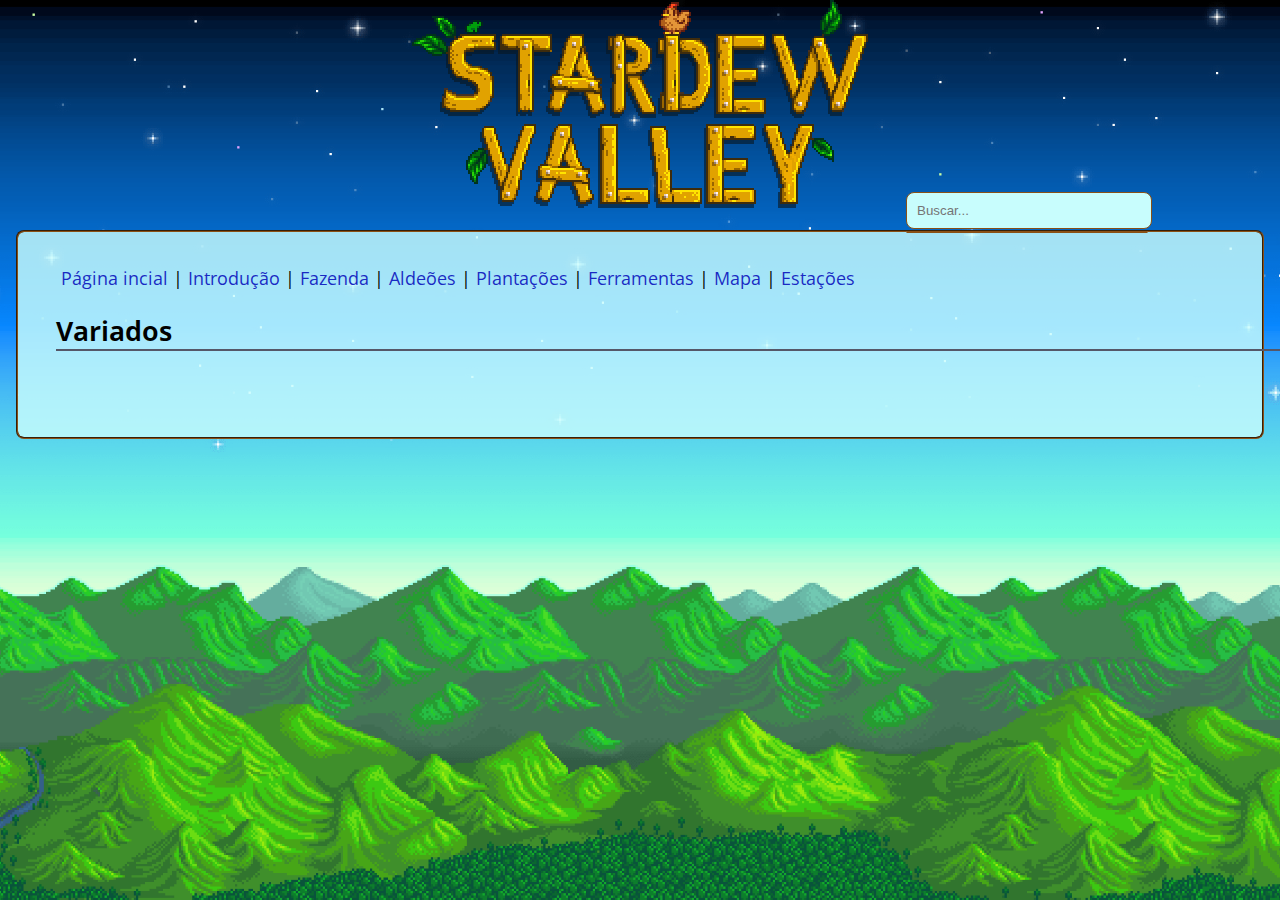
<file: variados.html>
<!DOCTYPE html>
<html lang="pt-br">
<head>
    <meta charset="UTF-8">
    <meta name="viewport" content="width=device-width, initial-scale=1.0">
    <title>Variados</title>
    <link rel="stylesheet" href="style.css">
</head>
<body class="backgroundAll">
    <header class="alignLogo"  id="inicio">
        <a href="index.html"> <img src="Imagens/SVLogo.png" alt="Logo do jogo escrito: Stardew Valley"> </a>
    </header>

    <div class="alignSearchBar">
        <input type="text" id="searchInput" placeholder="Buscar...">
        <div id="resultsContainer" class="searchBarHover"></div>
    </div>

    <main class="backgroundMain">
        <p class="menuLinks"><a href="index.html">Página incial</a>  | <a href="intro.html">Introdução</a> |   <a href="fazenda.html">Fazenda</a> | <a href="villagers.html">Aldeões</a> | <a href="plantas.html">Plantações</a> | <a href="ferramenta.html">Ferramentas</a> | 
            <a href="mapa.html">Mapa</a> | <a href="clima.html">Estações</a> </p>

        <div>
            <div class="spacing textGeneral">
                <h1 class="titleUnderline">Variados</h1>
            </div>
        </div>
    </main>

    <script src="script.js"></script>
</body>
</html>
</file>
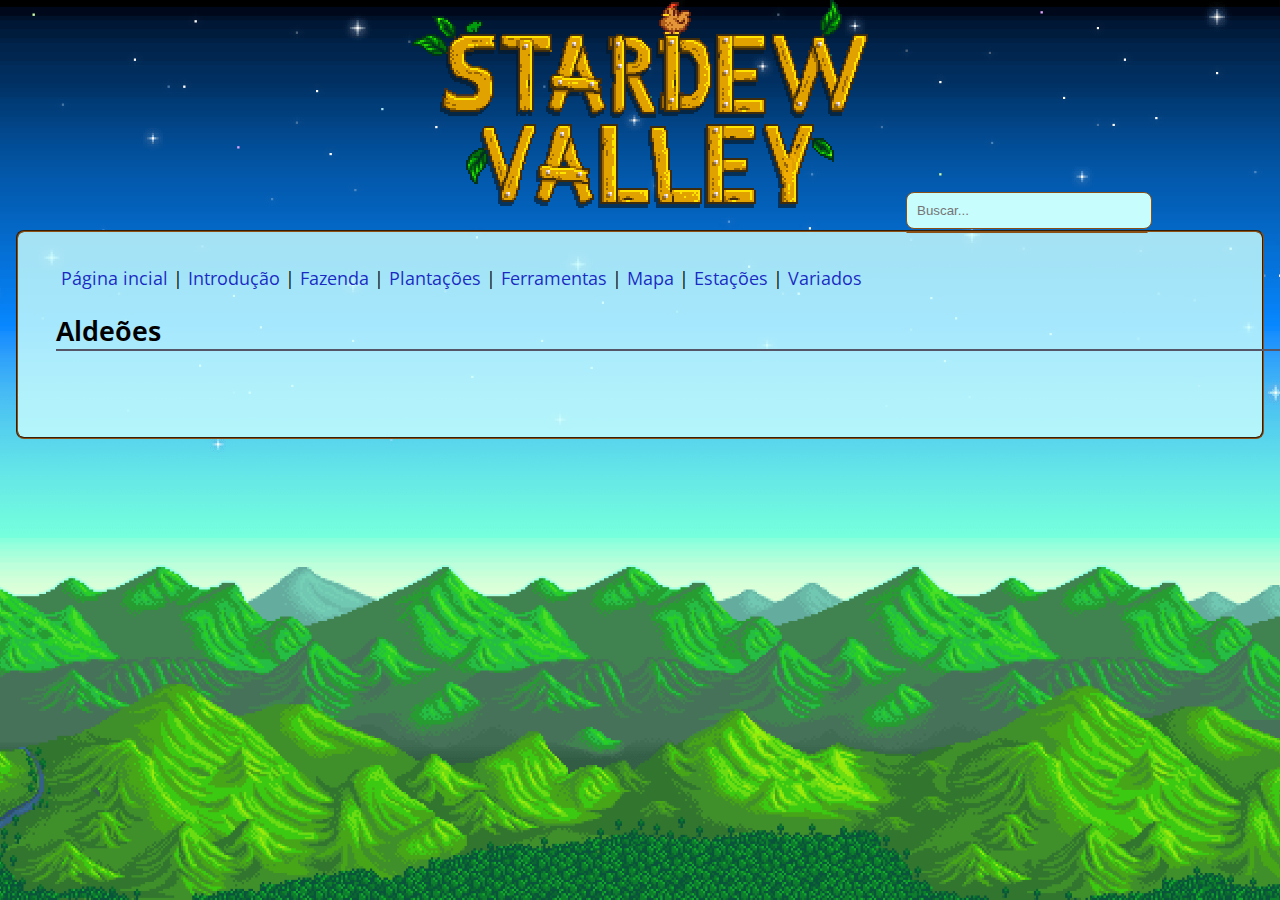
<file: villagers.html>
<!DOCTYPE html>
<html lang="pt-br">
<head>
    <meta charset="UTF-8">
    <meta name="viewport" content="width=device-width, initial-scale=1.0">
    <title>Aldeões</title>
    <link rel="stylesheet" href="style.css">
</head>
<body class="backgroundAll">
    <header class="alignLogo"  id="inicio">
        <a href="index.html"> <img src="Imagens/SVLogo.png" alt="Logo do jogo escrito: Stardew Valley"> </a>
    </header>

    <div class="alignSearchBar">
        <input type="text" id="searchInput" placeholder="Buscar...">
        <div id="resultsContainer" class="searchBarHover"></div>
    </div>

    <main class="backgroundMain">
        <p class="menuLinks"><a href="index.html">Página incial</a>  | <a href="intro.html">Introdução</a> |   <a href="fazenda.html">Fazenda</a> | <a href="plantas.html">Plantações</a> | <a href="ferramenta.html">Ferramentas</a> | 
            <a href="clima.html">Mapa</a> | <a href="clima.html">Estações</a> | <a href="variados.html">Variados</a></p>

        <div>
            <div class="spacing textGeneral">
                <h1 class="titleUnderline">Aldeões</h1>

            </div>
        </div>
    </main>

    <script src="script.js"></script>
</body>
</html>
</file>
<file: style.css>
@import url('https://fonts.googleapis.com/css2?family=Montserrat:ital,wght@0,100..900;1,100..900&display=swap');
@import url('https://fonts.googleapis.com/css2?family=Roboto:ital,wght@0,100;0,300;0,400;0,500;0,700;0,900;1,100;1,300;1,400;1,500;1,700;1,900&display=swap');
@import url('https://fonts.googleapis.com/css2?family=Open+Sans:ital,wght@0,300..800;1,300..800&family=Roboto:ital,wght@0,100;0,300;0,400;0,500;0,700;0,900;1,100;1,300;1,400;1,500;1,700;1,900&display=swap');
:root{
    --bodyColor: black;
    --bodyFontFamily: "Open Sans";
    --bodyFontFamilyFallback: sans-serif;
    --bodyFontWeight: 390;
    --bodyBackgroundColor: rgba(200, 253, 253, 0.82);
    --bodyBackgroundColorDarkened: rgba(200, 253, 253, 1);
    --bodyBackgroundBorder: rgba(138, 80, 22, 1);
    --bodyFontSize: 1.1rem;
    --bodyFontSizeHomeTitleh2: 1rem;
    --bodyFontSizeHomeTitleh1: 1.5rem;
    --fontSizeGeneralTitleh2:1.2rem;
    --fontSizeGeneraltitleh1:1.7rem;
    --bodyFontSizeList: 1.04rem;
    --bodyFontWeighth1: 660;
    --sobreBackgroundColorh2: rgba(19, 175, 19, 1);
    --sobreBackgroundColorText: rgba(219, 255, 255, 0.6);
    --sobreTextPadding: 0.4rem;
    --homeLinkBackgroundColor: rgba(219, 255, 255, 0.6);
    --homeLinkFontWeight: 600;
    --homeLinkFontSize: 1.3rem;
    --homeLinkBackgroundColorHover: rgb(130, 206, 206);
    --defaultBorderRadius: 0.5rem;
    --fontLinkColor: rgb(25, 42, 195);
}
*{
    padding: 0;
    margin: 0;
}
html, body{
    width: 100%;
    height: 100%;
}
body{
    color: var(--bodyColor);
    font-family: var(--bodyFontFamily), var(--bodyFontFamilyFallback);
    font-weight: var(--bodyFontWeight);
    font-size: var(--bodyFontSize);
}
h1{
    font-size: var(--bodyFontSizeTitleh1);
}
body h2{
    font-size: var(--bodyFontSizeTitle);
}
a{
    color: inherit;
    text-decoration: none;
}

.backgroundAll{
    position: relative;
    background-image: url("Imagens/BackgroundImg.png");
    height: 100vh;
    background-size: cover;
    background-repeat: no-repeat;
    background-position: center;
    background-attachment: fixed;
}

.alignLogo{
    display: block;
    margin: 0 auto;
    width: fit-content;
}

.backgroundMain{
    background: var(--bodyBackgroundColor);
    backdrop-filter: blur;
    border: 0.15rem groove var(--bodyBackgroundBorder);
    margin: 1rem;
    padding: 2rem;
    border-radius: var(--defaultBorderRadius);
    z-index: 1;
}
.backgroundMainText p{
    background-color: var(--sobreBackgroundColorText);
    backdrop-filter: blur;
}

.highlighttext{
    background-color: var(--sobreBackgroundColorh2);
    font-size: 1.25rem;
    text-align: center;
}

.titleUnderline{
    display: inline-block;
    position: relative;
    font-weight: var(--bodyFontWeighth1);
    margin-bottom: 1rem;
    margin-left: 0.4rem;
    font-size: var(--fontSizeGeneraltitleh1);
}
.titleUnderline::after{
    content: "";
    position: absolute;
    left: 0;
    bottom: -0.11rem;
    border-bottom: 0.15rem solid rgb(85, 87, 104);
    width: 100rem;
    box-sizing: border-box;
}

.sobreConfig{
    border: 0.15rem groove var(--bodyBackgroundBorder);
    border-radius: var(--defaultBorderRadius);
    margin-bottom: 0.5rem;
}
.sobreConfig p{
    padding: var(--sobreTextPadding);
}


.sumario{
    margin: 0;
    margin-top: 2.2rem;
    border-radius: var(--defaultBorderRadius);
    border: 0.05rem groove var(--bodyBackgroundBorder);
}

.homeLinks{
    font-weight: var(--homeLinkFontWeight);
    font-size: var(--homeLinkFontSize);
}
.homeLinks div{
    display: inline-block;
    border: 0.05rem groove var(--bodyBackgroundBorder);
    border-radius: var(--defaultBorderRadius);
    background: var(--homeLinkBackgroundColor);
}
.homeLinks div:hover{
    background-color: var(--homeLinkBackgroundColorHover);
}

.homeLinksAlign{
    display: grid;
    grid-template-columns: repeat(4, 1fr);
    grid-template-rows: repeat(2, auto);
    gap: 2rem;
    padding: 2rem;
    margin-top: 0rem;
}
.homeLinksAlign div{
    display: grid;
    place-items: center;
}

.menuLinks{
    font-size: 1.1rem;
    margin-top: 0.1rem;
    margin-bottom: 0.8rem;
    margin-left: 0.7rem;
}
.menuLinks a{
    color: var(--fontLinkColor);
}
.menuLinks a:hover{
    text-decoration: underline;
}

.textGeneral p{
    font-size: var(--bodyFontSize);
    margin: 0.5rem;
    margin-left: 1rem;
}
.textGeneral li{
    font-size: var(--bodyFontSizeList);
    margin: 0.4rem;
    margin-left: 3rem;
}
.textGeneral h2{
    font-size: var(--fontSizeGeneralTitleh2);
}

.spacing{
    margin-top: 1.4rem;
    margin-bottom: 2.5rem;
}

.introImageConfig{
    margin-top: 0.3rem;
    margin-left: 3rem;
}

.containerIntro{
    display: flex;
    margin-right: 4rem;
}
.containerIntro img{
    flex-shrink: 0;
    flex-grow: 0;
    align-self: flex-start;
    width: auto;
    height: auto;
}

.paragraphIndent{
    text-indent: 0.5rem;
}

.copyrightHome{
    text-decoration: underline;
    font-size: 1rem;
    float: right;
}

.mentionLink{
    color: var(--fontLinkColor);
}
.mentionLink:hover{
    text-decoration: underline;
}

.alignSearchBar{
    position:absolute;
    right: 0rem;
    top: 12rem;
}

#searchInput {
    border: 0.05rem groove var(--bodyBackgroundBorder);
    border-radius: var(--defaultBorderRadius);
    background-color: var(--bodyBackgroundColorDarkened);
    width: 14rem;
    padding: 10px;
    margin-right: 8rem;
    margin-top: 0rem;
}

#resultsContainer {
    border: 0.05rem groove var(--bodyBackgroundBorder);
    border-radius: var(--defaultBorderRadius);
    background-color: var(--bodyBackgroundColorDarkened);
    width: 15rem;
    top: 100%;
    margin-top: 0.1rem;
    max-height: 200px;
    overflow-y: auto;
    z-index: 100;
}

.searchBarHover:hover{
    cursor: pointer;
}
</file>
